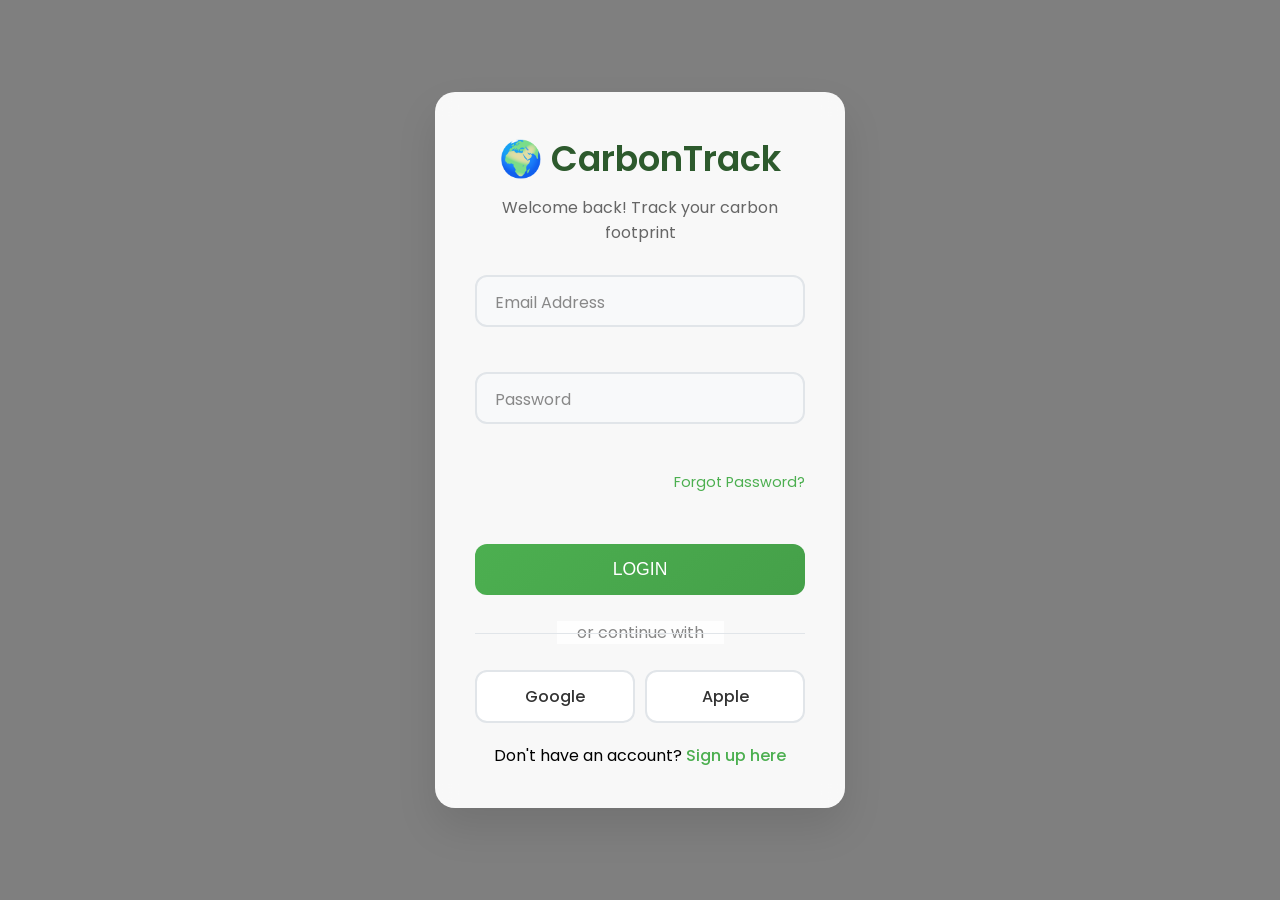
<file: Templates/login.html>
<!DOCTYPE html>
<html lang="en">
<head>
    <meta charset="UTF-8">
    <meta name="viewport" content="width=device-width, initial-scale=1.0">
    <title>Login - Carbon Footprint Tracker</title>
    <link href="https://fonts.googleapis.com/css2?family=Poppins:wght@300;400;500;600&display=swap" rel="stylesheet">
    <style>
        * {
            margin: 0;
            padding: 0;
            box-sizing: border-box;
        }

        body {
            font-family: 'Poppins', sans-serif;
            height: 100vh;
            background: linear-gradient(rgba(0,0,0,0.5), rgba(0,0,0,0.5)), 
                        url('https://images.unsplash.com/photo-1451187580459-43490279c0fa?ixlib=rb-4.0.3&auto=format&fit=crop&w=2070&q=80') center/cover no-repeat;
            display: flex;
            align-items: center;
            justify-content: center;
        }

        .container {
            width: 100%;
            max-width: 450px;
            padding: 20px;
        }

        .form-wrapper {
            background: rgba(255, 255, 255, 0.95);
            backdrop-filter: blur(10px);
            border-radius: 20px;
            padding: 40px;
            box-shadow: 0 20px 40px rgba(0,0,0,0.1);
        }

        .logo {
            text-align: center;
            margin-bottom: 30px;
        }

        .logo h1 {
            font-size: 2.2rem;
            font-weight: 600;
            color: #2d5a2d;
            margin-bottom: 10px;
        }

        .logo p {
            color: #666;
            font-size: 1rem;
        }

        .login-form {
            display: flex;
            flex-direction: column;
            gap: 20px;
        }

        .input-group {
            position: relative;
            margin-bottom: 25px;
        }

        .input-group input {
            width: 100%;
            padding: 15px 20px;
            border: 2px solid #e1e5e9;
            border-radius: 12px;
            font-size: 1rem;
            background: #f8f9fa;
            transition: all 0.3s ease;
            outline: none;
        }

        .input-group input:focus {
            border-color: #4CAF50;
            background: white;
            box-shadow: 0 0 0 3px rgba(76, 175, 80, 0.1);
        }

        .input-group label {
            position: absolute;
            top: 15px;
            left: 20px;
            color: #888;
            font-size: 1rem;
            pointer-events: none;
            transition: all 0.3s ease;
        }

        .input-group input:focus + label,
        .input-group input:valid + label {
            top: -10px;
            left: 12px;
            font-size: 0.85rem;
            color: #4CAF50;
            background: white;
            padding: 0 8px;
        }

        .forgot-password {
            text-align: right;
            margin-bottom: 20px;
        }

        .forgot-password a {
            color: #4CAF50;
            text-decoration: none;
            font-size: 0.9rem;
        }

        .forgot-password a:hover {
            text-decoration: underline;
        }

        .submit-btn {
            background: linear-gradient(135deg, #4CAF50, #45a049);
            color: white;
            border: none;
            padding: 15px;
            font-size: 1.1rem;
            font-weight: 500;
            border-radius: 12px;
            cursor: pointer;
            transition: all 0.3s ease;
            margin-top: 10px;
        }

        .submit-btn:hover {
            transform: translateY(-2px);
            box-shadow: 0 10px 25px rgba(76, 175, 80, 0.3);
        }

        .divider {
            text-align: center;
            margin: 25px 0;
            position: relative;
            color: #888;
        }

        .divider::before {
            content: '';
            position: absolute;
            top: 50%;
            left: 0;
            right: 0;
            height: 1px;
            background: #e1e5e9;
        }

        .divider span {
            background: rgba(255, 255, 255, 0.95);
            padding: 0 20px;
        }

        .social-login {
            display: flex;
            gap: 10px;
        }

        .social-btn {
            flex: 1;
            padding: 12px;
            border: 2px solid #e1e5e9;
            background: white;
            border-radius: 12px;
            cursor: pointer;
            transition: all 0.3s ease;
            font-weight: 500;
            text-decoration: none;
            text-align: center;
            color: #333;
        }

        .social-btn:hover {
            border-color: #4CAF50;
            box-shadow: 0 5px 15px rgba(0,0,0,0.1);
        }

        .register-link {
            text-align: center;
            margin-top: 20px;
        }

        .register-link a {
            color: #4CAF50;
            text-decoration: none;
            font-weight: 500;
        }

        .register-link a:hover {
            text-decoration: underline;
        }

        @media (max-width: 480px) {
            .form-wrapper {
                padding: 30px 25px;
                margin: 10px;
            }
            
            .logo h1 {
                font-size: 1.8rem;
            }
        }
    </style>
</head>
<body>
    <div class="container">
        <div class="form-wrapper">
            <div class="logo">
                <h1>🌍 CarbonTrack</h1>
                <p>Welcome back! Track your carbon footprint</p>
            </div>
            
            <form id="loginForm" class="login-form">
                <div class="input-group">
                    <input type="email" id="email" name="email" required>
                    <label for="email">Email Address</label>
                </div>
                
                <div class="input-group">
                    <input type="password" id="password" name="password" required>
                    <label for="password">Password</label>
                </div>
                
                <div class="forgot-password">
                    <a href="#">Forgot Password?</a>
                </div>
                
                <button type="submit" class="submit-btn">LOGIN</button>
            </form>

            <div class="divider">
                <span>or continue with</span>
            </div>

            <div class="social-login">
                <a href="#" class="social-btn">Google</a>
                <a href="#" class="social-btn">Apple</a>
            </div>
            
            <div class="register-link">
                <p>Don't have an account? <a href="register.html">Sign up here</a></p>
            </div>
        </div>
    </div>

    <script>
        document.getElementById('loginForm').addEventListener('submit', function(e) {
            e.preventDefault();
            
            const email = document.getElementById('email').value;
            const password = document.getElementById('password').value;
            
            if (password.length < 6) {
                alert('Password must be at least 6 characters long');
                return;
            }
            
            console.log('Logging in user:', { email });
            alert('Welcome back! Redirecting to dashboard...');
            // window.location.href = 'dashboard.html';
        });
    </script>
</body>
</html>
</file>
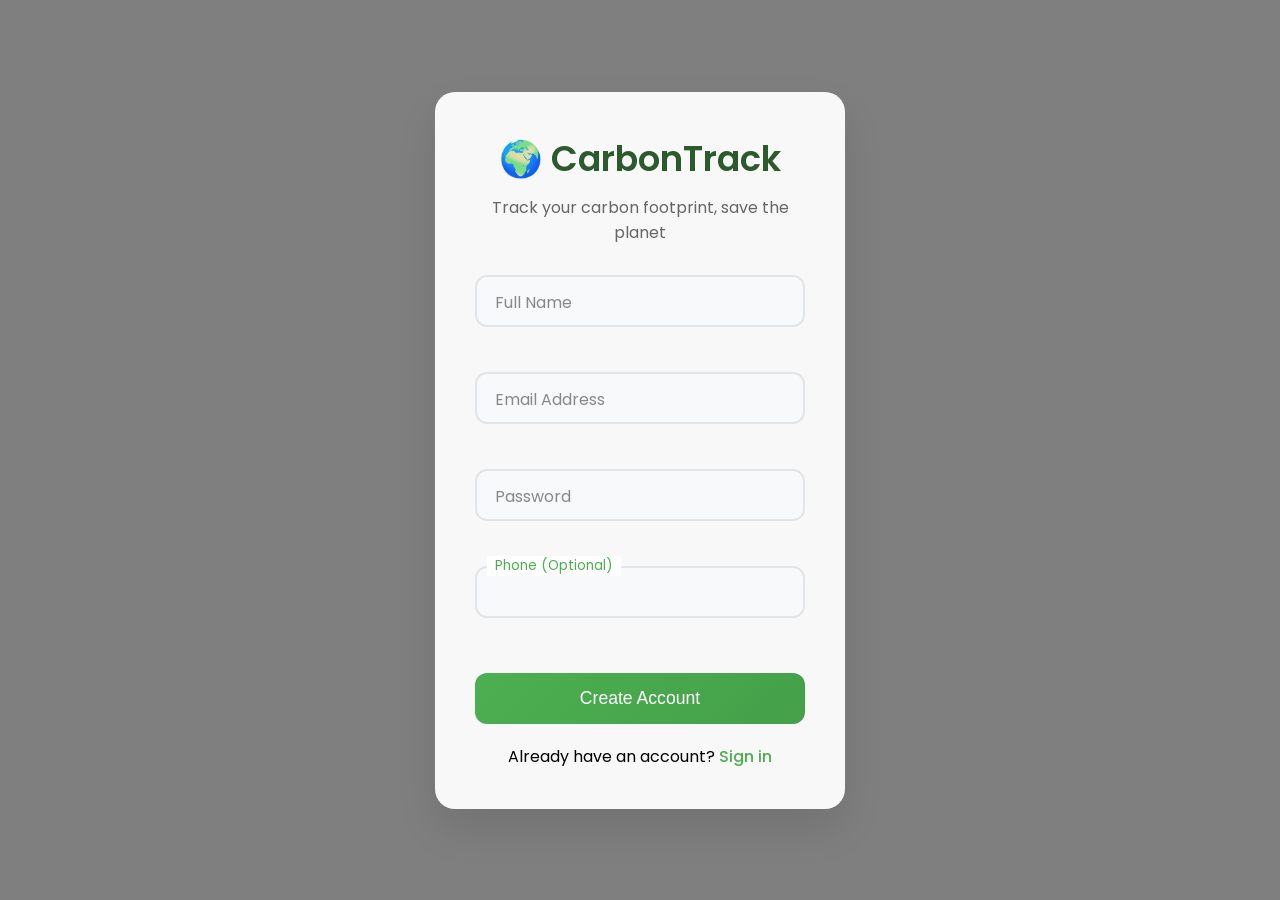
<file: Templates/register.html>
<!DOCTYPE html>
<html lang="en">
<head>
    <meta charset="UTF-8">
    <meta name="viewport" content="width=device-width, initial-scale=1.0">
    <title>Register - Carbon Footprint Tracker</title>
    <link href="https://fonts.googleapis.com/css2?family=Poppins:wght@300;400;500;600&display=swap" rel="stylesheet">
    <style>
        * {
            margin: 0;
            padding: 0;
            box-sizing: border-box;
        }

        body {
            font-family: 'Poppins', sans-serif;
            height: 100vh;
            background: linear-gradient(rgba(0,0,0,0.5), rgba(0,0,0,0.5)), 
                        url('https://images.unsplash.com/photo-1451187580459-43490279c0fa?ixlib=rb-4.0.3&auto=format&fit=crop&w=2070&q=80') center/cover no-repeat;
            display: flex;
            align-items: center;
            justify-content: center;
        }

        .container {
            width: 100%;
            max-width: 450px;
            padding: 20px;
        }

        .form-wrapper {
            background: rgba(255, 255, 255, 0.95);
            backdrop-filter: blur(10px);
            border-radius: 20px;
            padding: 40px;
            box-shadow: 0 20px 40px rgba(0,0,0,0.1);
        }

        .logo {
            text-align: center;
            margin-bottom: 30px;
        }

        .logo h1 {
            font-size: 2.2rem;
            font-weight: 600;
            color: #2d5a2d;
            margin-bottom: 10px;
        }

        .logo p {
            color: #666;
            font-size: 1rem;
        }

        .register-form {
            display: flex;
            flex-direction: column;
            gap: 20px;
        }

        .input-group {
            position: relative;
            margin-bottom: 25px;
        }

        .input-group input {
            width: 100%;
            padding: 15px 20px;
            border: 2px solid #e1e5e9;
            border-radius: 12px;
            font-size: 1rem;
            background: #f8f9fa;
            transition: all 0.3s ease;
            outline: none;
        }

        .input-group input:focus {
            border-color: #4CAF50;
            background: white;
            box-shadow: 0 0 0 3px rgba(76, 175, 80, 0.1);
        }

        .input-group label {
            position: absolute;
            top: 15px;
            left: 20px;
            color: #888;
            font-size: 1rem;
            pointer-events: none;
            transition: all 0.3s ease;
        }

        .input-group input:focus + label,
        .input-group input:valid + label {
            top: -10px;
            left: 12px;
            font-size: 0.85rem;
            color: #4CAF50;
            background: white;
            padding: 0 8px;
        }

        .submit-btn {
            background: linear-gradient(135deg, #4CAF50, #45a049);
            color: white;
            border: none;
            padding: 15px;
            font-size: 1.1rem;
            font-weight: 500;
            border-radius: 12px;
            cursor: pointer;
            transition: all 0.3s ease;
            margin-top: 10px;
        }

        .submit-btn:hover {
            transform: translateY(-2px);
            box-shadow: 0 10px 25px rgba(76, 175, 80, 0.3);
        }

        .login-link {
            text-align: center;
            margin-top: 20px;
        }

        .login-link a {
            color: #4CAF50;
            text-decoration: none;
            font-weight: 500;
        }

        .login-link a:hover {
            text-decoration: underline;
        }

        @media (max-width: 480px) {
            .form-wrapper {
                padding: 30px 25px;
                margin: 10px;
            }
            
            .logo h1 {
                font-size: 1.8rem;
            }
        }
    </style>
</head>
<body>
    <div class="container">
        <div class="form-wrapper">
            <div class="logo">
                <h1>🌍 CarbonTrack</h1>
                <p>Track your carbon footprint, save the planet</p>
            </div>
            
            <form id="registerForm" class="register-form">
                <div class="input-group">
                    <input type="text" id="name" name="name" required>
                    <label for="name">Full Name</label>
                </div>
                
                <div class="input-group">
                    <input type="email" id="email" name="email" required>
                    <label for="email">Email Address</label>
                </div>
                
                <div class="input-group">
                    <input type="password" id="password" name="password" required>
                    <label for="password">Password</label>
                </div>
                
                <div class="input-group">
                    <input type="tel" id="phone" name="phone">
                    <label for="phone">Phone (Optional)</label>
                </div>
                
                <button type="submit" class="submit-btn">Create Account</button>
            </form>
            
            <div class="login-link">
                <p>Already have an account? <a href="#">Sign in</a></p>
            </div>
        </div>
    </div>

    <script>
        document.getElementById('registerForm').addEventListener('submit', function(e) {
            e.preventDefault();
            
            const name = document.getElementById('name').value;
            const email = document.getElementById('email').value;
            const password = document.getElementById('password').value;
            
            if (password.length < 6) {
                alert('Password must be at least 6 characters long');
                return;
            }
            
            console.log('Registering user:', { name, email });
            alert(`Welcome ${name}! Account created successfully.`);
        });
    </script>
</body>
</html>
</file>
